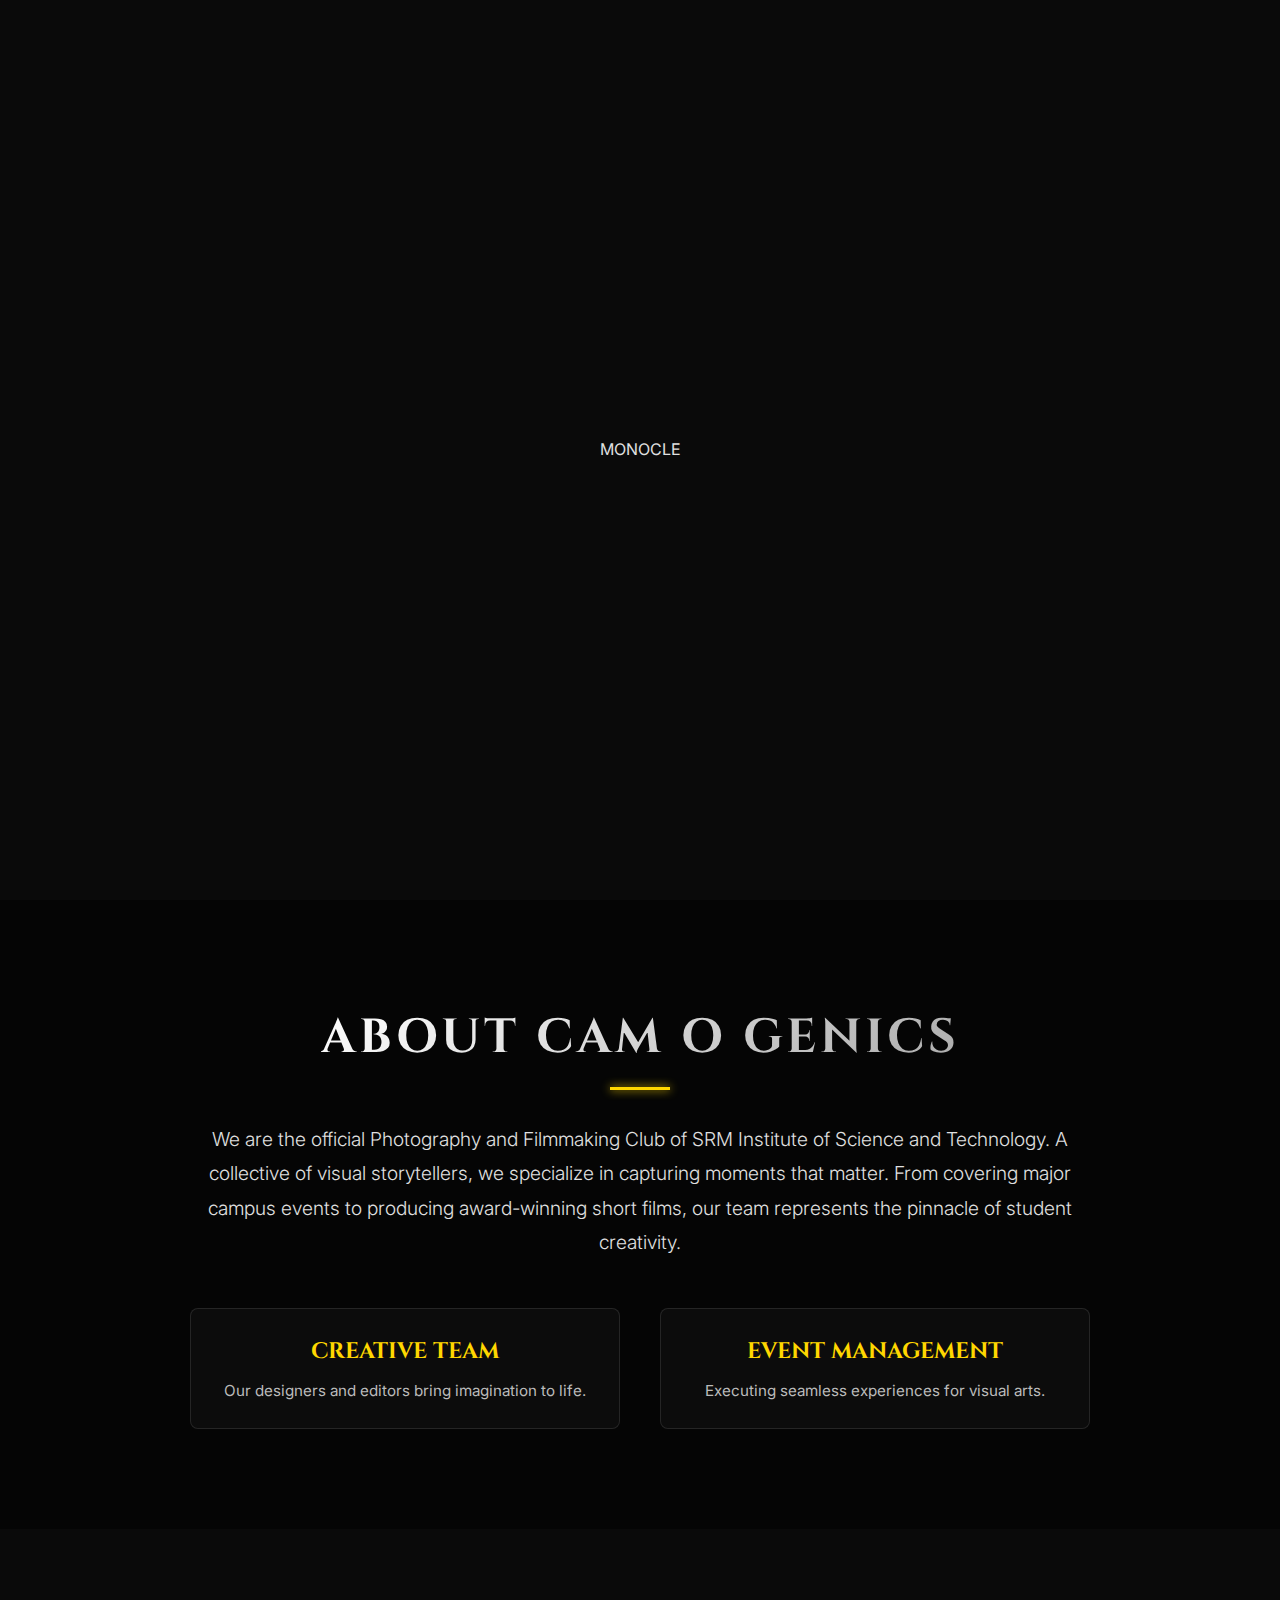
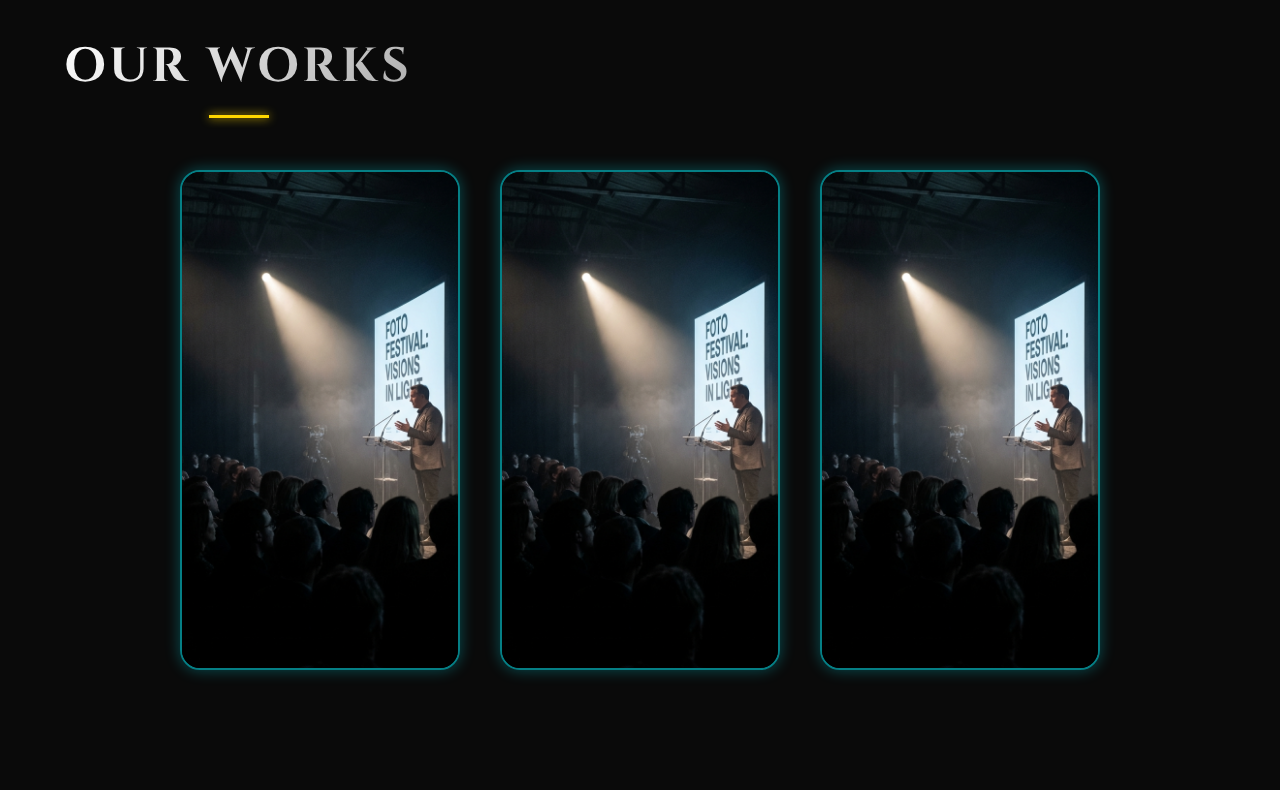
<file: index.html>
<!DOCTYPE html>
<html lang="en">

<head>
    <meta charset="UTF-8">
    <meta name="viewport" content="width=device-width, initial-scale=1.0">
    <title>MONOCLE'26 - The Photography & Film Festival</title>
    <meta name="description"
        content="Monocle'26 is CAM O GENICS’ annual celebration of photography, filmmaking, and visual storytelling.">

    <!-- Fonts -->
    <link rel="preconnect" href="https://fonts.googleapis.com">
    <link rel="preconnect" href="https://fonts.gstatic.com" crossorigin>
    <link href="https://fonts.googleapis.com/css2?family=Cinzel:wght@400;700&family=Inter:wght@300;400;600&display=swap"
        rel="stylesheet">

    <!-- Styles -->
    <link rel="stylesheet" href="styles/main.css">
    <link rel="stylesheet" href="styles/home.css">
</head>

<body>
    <div id="loader" class="loader">
        <div class="loader-text">MONOCLE</div>
    </div>

    <!-- Navigation (To be populated) -->
    <nav class="navbar"></nav>

    <main>
        <header class="hero">
            <div class="hero-content">
                <h1 class="hero-title">MONOCLE'26</h1>
                <p class="hero-subtitle">The Photography & Film Festival</p>
                <div class="hero-description">
                    <p>Monocle’26 is CAM O GENICS’ annual celebration of photography, filmmaking, and visual
                        storytelling, bringing together creative minds to compete, learn, and showcase their vision.</p>
                </div>
                <a href="events.html" class="btn-primary">REGISTER</a>
                <span class="hero-note">(Click here to know more about the events)</span>
            </div>
        </header>

        <!-- About Section -->
        <section id="about" class="section-container about-section">
            <div class="content-wrapper">
                <h2 class="section-title">About CAM O GENICS</h2>
                <p class="section-text">
                    We are the official Photography and Filmmaking Club of SRM Institute of Science and Technology.
                    A collective of visual storytellers, we specialize in capturing moments that matter.
                    From covering major campus events to producing award-winning short films, our team represents the
                    pinnacle of student creativity.
                </p>
                <div class="club-highlights">
                    <div class="highlight-item">
                        <h3>Creative Team</h3>
                        <p>Our designers and editors bring imagination to life.</p>
                    </div>
                    <div class="highlight-item">
                        <h3>Event Management</h3>
                        <p>Executing seamless experiences for visual arts.</p>
                    </div>
                </div>
            </div>
        </section>

        <!-- Previous Works Section -->
        <section id="works" class="section-container works-section">
            <h2 class="section-title">Our Works</h2>
            <div class="works-grid">
                <div class="work-item">
                    <img src="assets/images/work_sample_1.png" alt="Event Photography" loading="lazy">
                    <div class="work-overlay">
                        <span>Monocle '25</span>
                    </div>
                </div>
                <!-- Placeholders for more images -->
                <div class="work-item">
                    <img src="assets/images/work_sample_2.png" alt="Film Production" loading="lazy">
                    <div class="work-overlay">
                        <span>Short Film</span>
                    </div>
                </div>
                <div class="work-item">
                    <img src="assets/images/work_sample_3.png" alt="Exhibition" loading="lazy">
                    <div class="work-overlay">
                        <span>Exhibition</span>
                    </div>
                </div>
            </div>
        </section>
    </main>

    <!-- Scripts -->
    <script src="scripts/main.js" defer></script>
</body>

</html>
</file>
<file: styles/main.css>
:root {
    --color-bg: #0a0a0a;
    --color-bg-alt: #121212;
    --color-text: #e0e0e0;
    --color-accent-gold: #C5A059;
    --color-accent-blue: #1B263B;
    --font-heading: 'Cinzel', serif;
    --font-body: 'Inter', sans-serif;
}

* {
    box-sizing: border-box;
    margin: 0;
    padding: 0;
}

body {
    background-color: var(--color-bg);
    color: var(--color-text);
    font-family: var(--font-body);
    overflow-x: hidden;
    line-height: 1.6;
}

h1,
h2,
h3 {
    font-family: var(--font-heading);
}

a {
    text-decoration: none;
    color: inherit;
    transition: color 0.3s ease;
}

/* Loader */
.loader {
    position: fixed;
    top: 0;
    left: 0;
    width: 100vw;
    height: 100vh;
    background: var(--color-bg);
    display: flex;
    justify-content: center;
    align-items: center;
    z-index: 1000;
    transition: opacity 0.5s ease-out;
}

.loader.hidden {
    opacity: 0;
    pointer-events: none;
}

/* Navbar */
.navbar {
    position: fixed;
    top: 0;
    left: 0;
    width: 100%;
    z-index: 100;
    padding: 20px 0;
    transition: background 0.3s ease;
    background: rgba(10, 10, 10, 0.8);
    backdrop-filter: blur(10px);
    border-bottom: 1px solid rgba(255, 255, 255, 0.05);
}

.nav-container {
    max-width: 1400px;
    margin: 0 auto;
    display: flex;
    justify-content: space-between;
    align-items: center;
    padding: 0 40px;
}

.nav-logo {
    font-family: var(--font-heading);
    font-size: 1.5rem;
    font-weight: 700;
    color: var(--color-text);
    text-shadow: 0 0 10px rgba(197, 160, 89, 0.2);
}

.nav-links a {
    margin-left: 30px;
    font-size: 0.9rem;
    text-transform: uppercase;
    letter-spacing: 1px;
    color: #ccc;
    font-weight: 500;
}

.nav-links a:hover {
    color: var(--color-accent-gold);
}

.nav-menu-btn {
    display: none;
    font-size: 1.5rem;
    cursor: pointer;
    color: #ccc;
}

@media (max-width: 768px) {
    .nav-links {
        display: none;
        /* Mobile menu logic omitted for brevity, but this is base */
    }

    .nav-menu-btn {
        display: block;
    }
}
</file>
<file: styles/home.css>
/* Hero Section */
.hero {
    position: relative;
    height: 100vh;
    width: 100%;
    display: flex;
    flex-direction: column;
    justify-content: center;
    align-items: center;
    text-align: center;
    overflow: hidden;
    background: url('../assets/images/hero_background.png') no-repeat center center/cover;
}

/* Overlay for better text readability and vignette */
.hero::before {
    content: '';
    position: absolute;
    top: 0;
    left: 0;
    width: 100%;
    height: 100%;
    background: radial-gradient(circle at center, rgba(10, 10, 10, 0.4) 0%, rgba(10, 10, 10, 0.95) 85%);
    z-index: 1;
}

.hero-content {
    position: relative;
    z-index: 2;
    padding: 0 20px;
}

/* Text Animations */
.hero-title {
    font-size: 4rem;
    font-weight: 700;
    letter-spacing: 5px;
    margin-bottom: 0.5rem;
    color: var(--color-text);
    text-shadow: 0 0 20px rgba(197, 160, 89, 0.3);
    animation: textPulse 4s ease-in-out infinite;
}

.hero-subtitle {
    font-size: 1.5rem;
    font-weight: 300;
    color: var(--color-accent-gold);
    margin-bottom: 1.5rem;
    text-transform: uppercase;
    letter-spacing: 3px;
    opacity: 0.9;
}

.hero-description {
    max-width: 600px;
    margin: 0 auto 2.5rem;
    font-size: 1.1rem;
    line-height: 1.6;
    color: #ccc;
}

/* Animations Keyframes */
@keyframes textPulse {

    0%,
    100% {
        opacity: 0.9;
        text-shadow: 0 0 20px rgba(197, 160, 89, 0.3);
    }

    50% {
        opacity: 1;
        text-shadow: 0 0 40px rgba(197, 160, 89, 0.6);
        transform: scale(1.02);
    }
}

/* CTA Button */
.btn-primary {
    display: inline-block;
    padding: 15px 40px;
    font-family: var(--font-heading);
    font-size: 1.2rem;
    font-weight: 700;
    color: var(--color-bg);
    background: var(--color-accent-gold);
    border: 1px solid var(--color-accent-gold);
    border-radius: 2px;
    cursor: pointer;
    transition: all 0.3s ease;
    text-transform: uppercase;
    letter-spacing: 2px;
    position: relative;
    overflow: hidden;
}

.btn-primary:hover {
    background: transparent;
    color: var(--color-accent-gold);
    box-shadow: 0 0 15px rgba(197, 160, 89, 0.4);
}

.hero-note {
    display: block;
    margin-top: 1rem;
    font-size: 0.8rem;
    color: #777;
    font-style: italic;
}

/* Responsive */
@media (max-width: 768px) {
    .hero-title {
        font-size: 2.5rem;
    }

    .hero-subtitle {
        font-size: 1rem;
    }
}

/* --- ABOUT SECTION STYLING --- */
.section-container {
    padding: 100px 5%;
    position: relative;
    background: #050505;
}

.content-wrapper {
    max-width: 900px;
    margin: 0 auto;
    text-align: center;
}

.section-title {
    font-size: 3rem;
    margin-bottom: 2rem;
    background: linear-gradient(135deg, #fff 0%, #aaa 100%);
    -webkit-background-clip: text;
    -webkit-text-fill-color: transparent;
    text-transform: uppercase;
    letter-spacing: 4px;
    position: relative;
    display: inline-block;
}

.section-title::after {
    content: '';
    display: block;
    width: 60px;
    height: 3px;
    background: var(--neon-gold, #FFD700);
    margin: 10px auto 0;
    box-shadow: 0 0 10px var(--neon-gold, #FFD700);
}

.section-text {
    font-size: 1.2rem;
    line-height: 1.8;
    color: #e0e0e0;
    margin-bottom: 3rem;
    font-weight: 300;
}

.club-highlights {
    display: flex;
    justify-content: center;
    gap: 40px;
    margin-top: 40px;
    flex-wrap: wrap;
}

.highlight-item {
    flex: 1;
    min-width: 250px;
    padding: 25px;
    background: rgba(255, 255, 255, 0.03);
    border: 1px solid rgba(255, 255, 255, 0.1);
    border-radius: 8px;
    transition: transform 0.3s ease, border-color 0.3s ease;
}

.highlight-item:hover {
    transform: translateY(-5px);
    border-color: var(--neon-gold, #FFD700);
}

.highlight-item h3 {
    color: var(--neon-gold, #FFD700);
    margin-bottom: 10px;
    font-size: 1.4rem;
    text-transform: uppercase;
}

.highlight-item p {
    color: #bbb;
    font-size: 0.95rem;
    line-height: 1.5;
}

/* --- OUR WORKS SECTION ("Phone" Aesthetic) --- */
.works-section {
    background: #0a0a0a;
}

.works-grid {
    display: flex;
    justify-content: center;
    gap: 40px;
    flex-wrap: wrap;
    padding: 20px 0;
}

.work-item {
    position: relative;
    width: 280px;
    /* Phone width approx */
    height: 500px;
    /* Phone height approx (9:16ish) */
    border-radius: 20px;
    /* Rounded corners like a phone */
    overflow: hidden;
    /* The "Lighting Border" */
    box-shadow: 0 0 15px rgba(0, 243, 255, 0.3), inset 0 0 20px rgba(0, 0, 0, 0.8);
    border: 2px solid rgba(0, 243, 255, 0.5);
    transition: all 0.4s ease;
    cursor: pointer;
}

.work-item:hover {
    transform: scale(1.03);
    box-shadow: 0 0 30px rgba(0, 243, 255, 0.6), inset 0 0 10px rgba(0, 0, 0, 0.5);
    border-color: #fff;
    z-index: 10;
}

.work-item img {
    width: 100%;
    height: 100%;
    object-fit: cover;
    transition: transform 0.6s ease;
}

.work-item:hover img {
    transform: scale(1.1);
}

.work-overlay {
    position: absolute;
    bottom: 0;
    left: 0;
    width: 100%;
    padding: 20px;
    background: linear-gradient(to top, rgba(0, 0, 0, 0.95), transparent);
    color: #fff;
    text-align: center;
    transform: translateY(100%);
    transition: transform 0.3s ease;
}

.work-item:hover .work-overlay {
    transform: translateY(0);
}

.work-overlay span {
    font-family: var(--font-heading);
    font-size: 1.2rem;
    letter-spacing: 2px;
    text-transform: uppercase;
    color: var(--neon-blue, #00F3FF);
}
</file>
